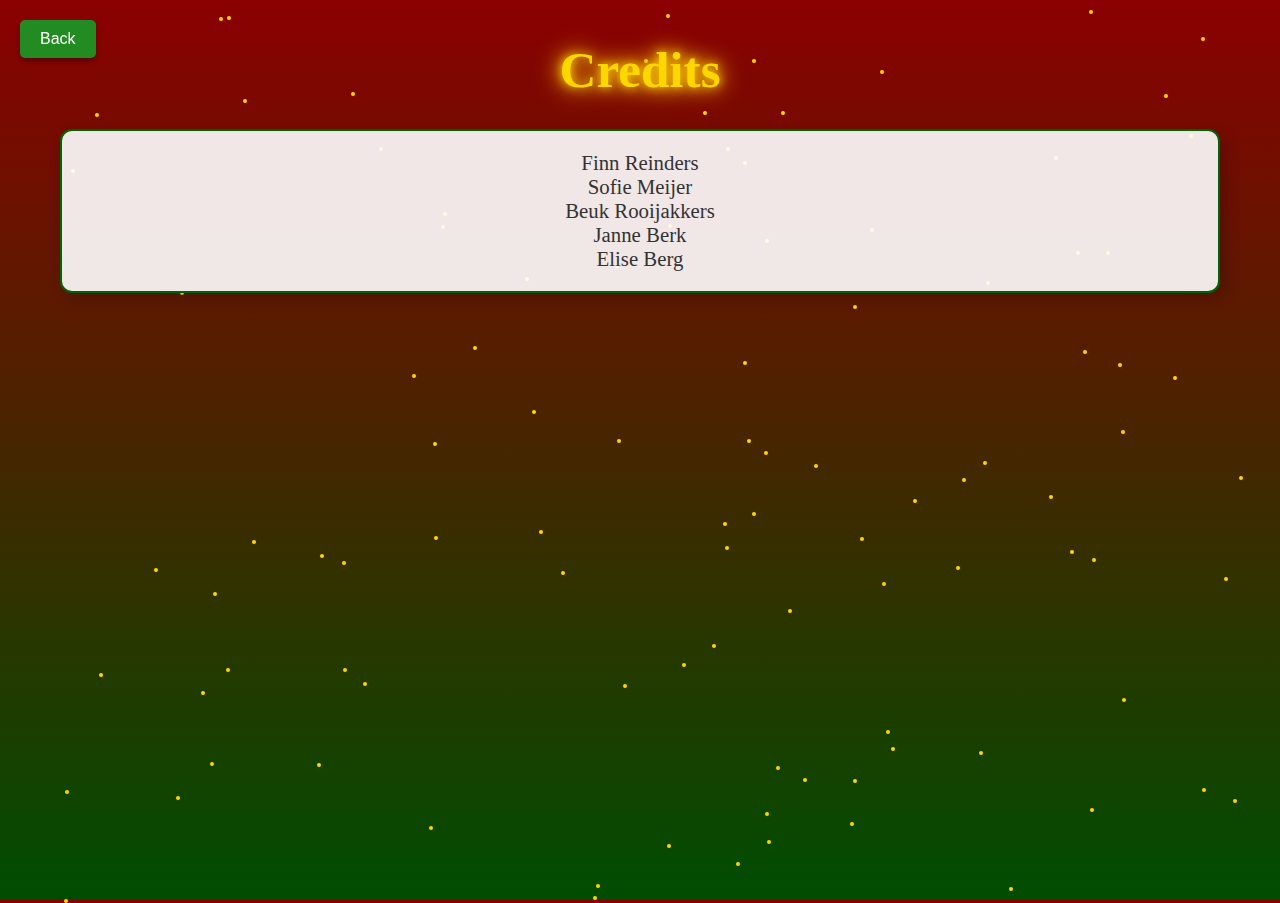
<file: credits.html>
<!DOCTYPE html>
<html lang="en">
<head>
  <meta charset="UTF-8">
  <meta name="viewport" content="width=device-width, initial-scale=1.0">
  <title>Credits - Saving Santa</title>
  <link rel="stylesheet" href="style/xmas.css">
  <style>
    /* Twinkling Stars Effect */
    #stars {
      position: absolute;
      top: 0;
      left: 0;
      width: 100%;
      height: 100%;
      z-index: 0;
    }

    .star {
      position: absolute;
      width: 4px;
      height: 4px;
      background-color: gold;
      border-radius: 50%;
      animation: twinkle 1ms infinite ease-in-out alternate;
    }

    @keyframes twinkle {
      0% {
        opacity: 0.3;
      }
      100% {
        opacity: 1;
      }
    }
  </style>
</head>
<body>

<div id="stars"></div> <!-- Stars Container -->

<div class="container">
  <header>
    <h1 id="h1game">Credits</h1>
  </header>

  <button id="back-btn" onclick="window.history.back();">Back</button>

  <div class="main-content">
    <h2></h2>
    <ul style="list-style-type: none;">
      <li>Finn Reinders</li>
      <li>Sofie Meijer</li>
      <li>Beuk Rooijakkers</li>
      <li>Janne Berk</li>
      <li>Elise Berg</li>
    </ul>
  </div>
</div>

<script src="script/functioning.js"></script>

</body>
</html>
</file>
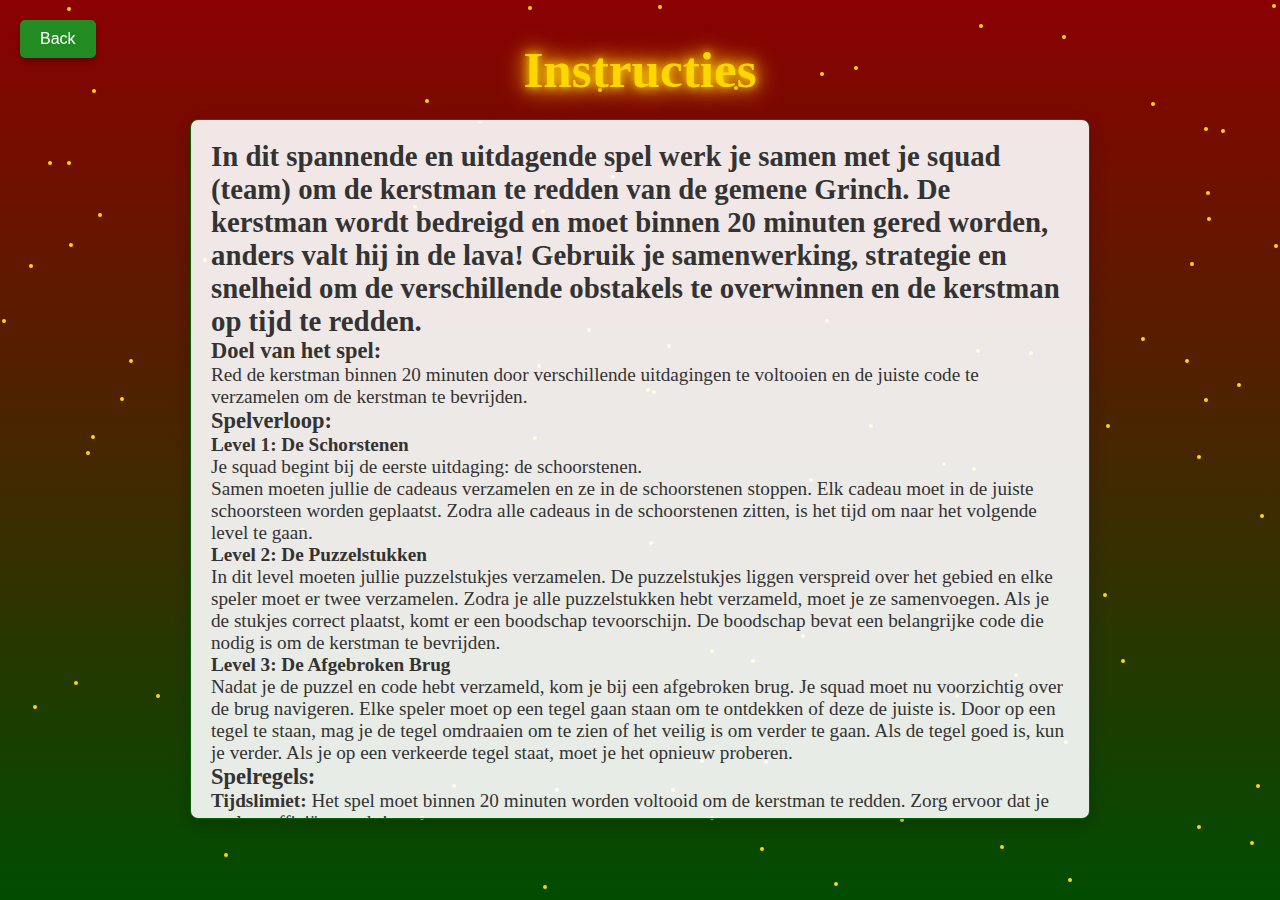
<file: instructions.html>
<!doctype html>
<html lang="en">
<head>
    <link rel="stylesheet" href="style/xmas.css">
    <meta charset="UTF-8">
    <meta name="viewport" content="width=device-width, initial-scale=1.0">
    <title>Instructions - Saving Santa</title>
</head>
<body>
<!-- Twinkling Stars in the Background -->
<div id="stars"></div>

<!-- Main Content Section -->
<div class="container">
    <!-- Header Section with Glow -->
    <header>
        <h1 id="h1game">Instructies</h1>
    </header>

    <!-- Instructions Content -->
    <div class="instructions-container">
        <h2>In dit spannende en uitdagende spel werk je samen met je squad (team) om de kerstman te redden van de gemene Grinch. De kerstman wordt bedreigd en moet binnen 20 minuten gered worden, anders valt hij in de lava! Gebruik je samenwerking, strategie en snelheid om de verschillende obstakels te overwinnen en de kerstman op tijd te redden.</h2>

        <h3>Doel van het spel:</h3>
        <p>Red de kerstman binnen 20 minuten door verschillende uitdagingen te voltooien en de juiste code te verzamelen om de kerstman te bevrijden.</p>

        <h3>Spelverloop:</h3>

        <p><strong>Level 1: De Schorstenen</strong></p>
        <p>Je squad begint bij de eerste uitdaging: de schoorstenen.</p>
        <p>Samen moeten jullie de cadeaus verzamelen en ze in de schoorstenen stoppen. Elk cadeau moet in de juiste schoorsteen worden geplaatst. Zodra alle cadeaus in de schoorstenen zitten, is het tijd om naar het volgende level te gaan.</p>

        <p><strong>Level 2: De Puzzelstukken</strong></p>
        <p>In dit level moeten jullie puzzelstukjes verzamelen. De puzzelstukjes liggen verspreid over het gebied en elke speler moet er twee verzamelen. Zodra je alle puzzelstukken hebt verzameld, moet je ze samenvoegen. Als je de stukjes correct plaatst, komt er een boodschap tevoorschijn. De boodschap bevat een belangrijke code die nodig is om de kerstman te bevrijden.</p>

        <p><strong>Level 3: De Afgebroken Brug</strong></p>
        <p>Nadat je de puzzel en code hebt verzameld, kom je bij een afgebroken brug. Je squad moet nu voorzichtig over de brug navigeren. Elke speler moet op een tegel gaan staan om te ontdekken of deze de juiste is. Door op een tegel te staan, mag je de tegel omdraaien om te zien of het veilig is om verder te gaan. Als de tegel goed is, kun je verder. Als je op een verkeerde tegel staat, moet je het opnieuw proberen.</p>

        <h3>Spelregels:</h3>
        <p><strong>Tijdslimiet:</strong> Het spel moet binnen 20 minuten worden voltooid om de kerstman te redden. Zorg ervoor dat je snel en efficiënt werkt!</p>
        <p><strong>Samenwerken:</strong> Dit is een teamspel, dus werk goed samen met je squadleden. Verdeel de taken goed om sneller vooruitgang te boeken.</p>
        <p><strong>Puzzelcode:</strong> De code die je tijdens het puzzelstukjes verzamelen vindt, is cruciaal om de kerstman te bevrijden. Zorg ervoor dat iedereen in je team de puzzelstukjes heeft verzameld en samenvoegt.</p>
        <p><strong>Tegelelement:</strong> Het navigeren over de afgebroken brug vereist geluk en slim denken. Let goed op de tegels en werk samen om de juiste keuzes te maken.</p>

        <h3>Winnende Voorwaarde:</h3>
        <p>Het spel is gewonnen wanneer jullie de code hebben verzameld, de brug veilig zijn overgestoken en de kerstman op tijd hebben bevrijd. Maar wees snel, want de tijd tikt!</p>

        <p>Veel succes met het redden van de kerstman!</p>
    </div>

    <!-- Back Button -->
    <button id="back-btn" onclick="window.history.back();">Back</button>

    <script src="script/functioning.js"></script>
</div>
</body>
</html>
</file>
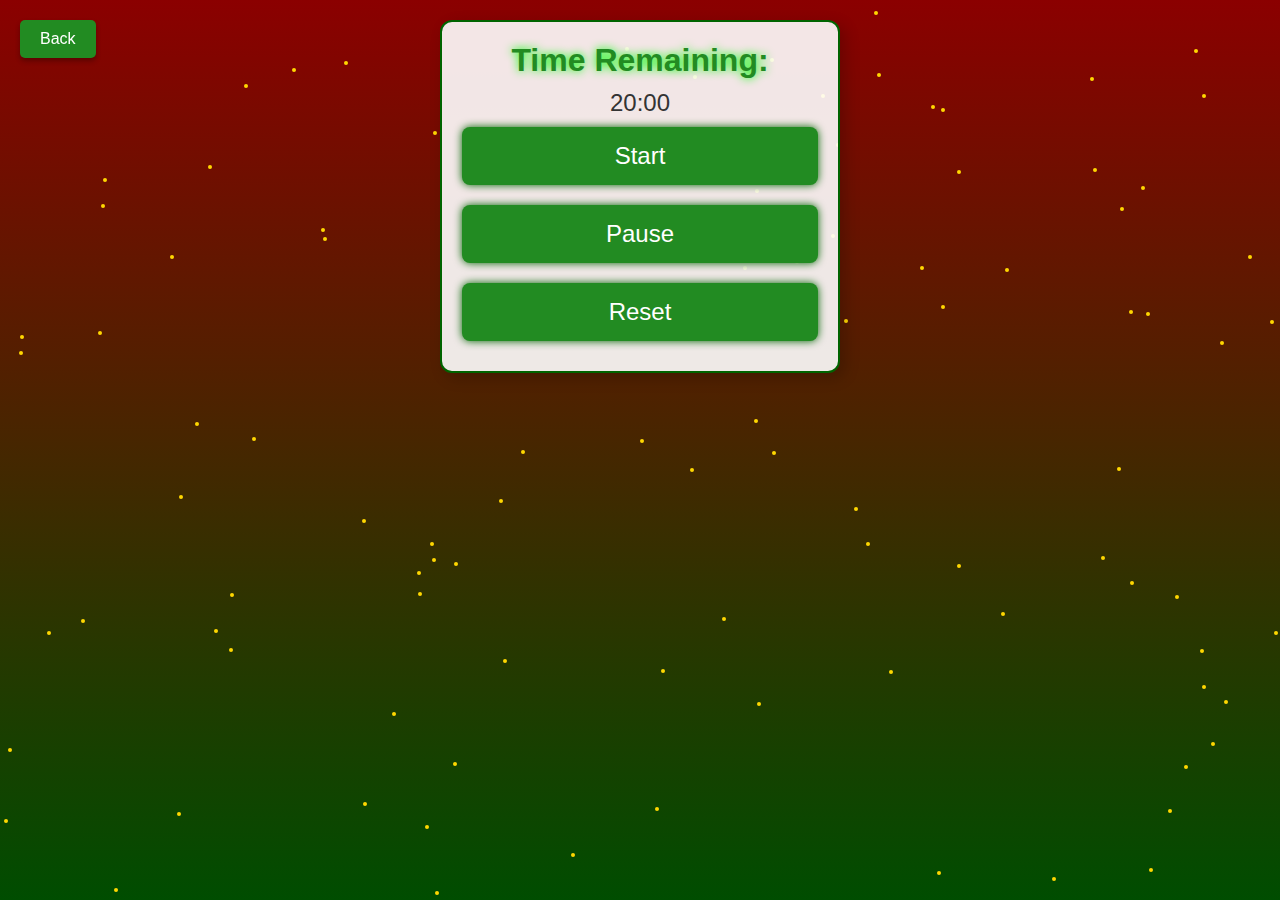
<file: Timer.html>
<!doctype html>
<html lang="en">
<head>
    <meta charset="UTF-8">
    <meta name="viewport" content="width=device-width, initial-scale=1.0">
    <title>Timer - Saving Santa</title>
    <link rel="stylesheet" href="style/xmas.css">
</head>
<body>
<!-- Twinkling Stars Background -->
<div id="stars"></div>

<!-- Back Button -->
<button id="back-btn">Back</button>
<!-- Timer Section -->
<div class="timer-container">
    <h2>Time Remaining:</h2>
    <p id="timer">20:00</p>
    <div class="button-group">
        <button id="start-timer-btn" class="buttons">Start</button>
        <button id="pause-timer-btn" class="buttons">Pause</button>
        <button id="reset-timer-btn" class="buttons">Reset</button>
    </div>
</div>

<script src="script/functioning.js"></script>
</body>
</html>
</file>
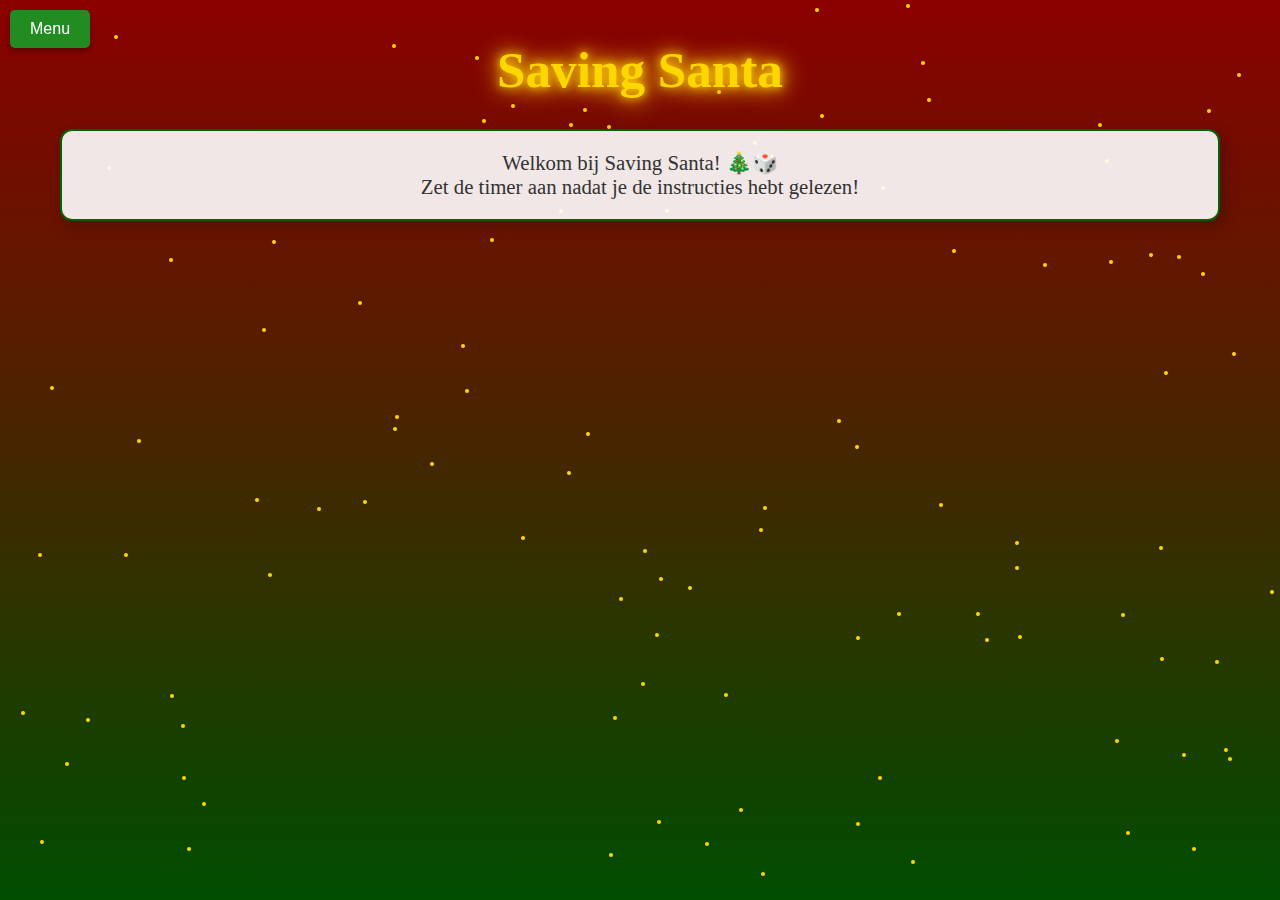
<file: xmas.html>
<!doctype html>
<html lang="en">
<head>
    <link rel="stylesheet" href="style/xmas.css">
    <meta charset="UTF-8">
    <meta name="viewport" content="width=device-width, initial-scale=1.0">
    <title>Saving Santa</title>
</head>
<body>
<!-- Twinkling Stars in the Background -->
<div id="stars"></div>

<!-- Main Content Section -->
<div class="container">
    <!-- Header Section with Glow -->
    <header>
        <h1 id="h1game">Saving Santa</h1>
    </header>

    <!-- Navigation Dropdown Menu -->
    <nav>
        <div class="dropdown">
            <button class="dropbtn" onclick="toggleDropdown()">Menu</button>
            <div class="dropdown-content" id="dropdown-menu">
                <a href="https://finn-reinders.github.io/instructions.html">Instructies</a>
                <a href="https://finn-reinders.github.io/Timer.html">Timer</a>
                <a href="https://finn-reinders.github.io/credits.html">Credits</a>
            </div>
        </div>
    </nav>

    <!-- Central Message Section -->
    <div class="main-content">
        <p>Welkom bij Saving Santa! 🎄🎲</p>
        <p>Zet de timer aan nadat je de instructies hebt gelezen!</p>
    </div>
</div>

<!-- Link to External Script -->
<script src="script/functioning.js"></script>
</body>
</html>
</file>
<file: style/xmas.css>
/* General Reset */
* {
    margin: 0;
    padding: 0;
    box-sizing: border-box;
}

/* Full-Screen Background */
html,
body {
    height: 100%;
    width: 100%;
    background: linear-gradient(to bottom, #8b0000, #004d00);
    overflow: hidden;
}

/* Twinkling Stars Effect */
#stars {
    position: absolute;
    top: 0;
    left: 0;
    width: 100%;
    height: 100%;
    z-index: 0;
}

.star {
    position: absolute;
    width: 4px;
    height: 4px;
    background-color: gold;
    border-radius: 50%;
    animation: twinkle 1ms infinite ease-in-out alternate;
}

@keyframes twinkle {
    0% {
        opacity: 0.3;
    }
    100% {
        opacity: 1;
    }
}

/* Central UI Container */
.container {
    position: relative;
    z-index: 1;
    max-width: 1200px;
    margin: auto;
    padding: 20px;
    text-align: center;
    color: white;
}

/* Header with Glowing Effect */
header {
    margin: 20px 0;
}

#h1game {
    font-size: 4vw;
    color: gold;
    text-shadow: 0 0 10px #ffd700, 0 0 20px #ffcc00, 0 0 30px #ffaa00;
    transition: text-shadow 0.3s ease;
}

#h1game:hover {
    text-shadow: 0 0 20px #ffd700, 0 0 30px #ffcc00, 0 0 40px #ffaa00;
}

/* Navigation Buttons with Glowing Effect */
#headerdiv {
    display: flex;
    justify-content: center;
    gap: 20px;
    margin: 20px auto;
    padding: 10px;
}

.buttons {
    padding: 15px 30px;
    font-size: 1.2rem;
    color: white;
    background-color: #228B22;
    border: none;
    border-radius: 8px;
    cursor: pointer;
    text-decoration: none;
    transition: all 0.3s ease;
    box-shadow: 0 0 8px #006400;
}

.buttons:hover {
    background-color: #004d00;
    transform: translateY(-3px) scale(1.1);
    box-shadow: 0 0 15px #00ff00, 0 0 25px #00ff00, 0 0 35px #00ff00;
}

/* Main Content Section */
.main-content {
    margin: 30px auto;
    font-size: 1.3rem;
    animation: fadeIn 1.5s ease-out;
    padding: 20px;
    border: 2px solid #006400;
    border-radius: 12px;
    background-color: rgba(255, 255, 255, 0.9);
    color: #333;
    box-shadow: 5px 5px 15px rgba(0, 0, 0, 0.2);
}

/* Glow & Fade-In Animation */
@keyframes fadeIn {
    0% {
        opacity: 0;
        transform: translateY(-10px);
    }
    100% {
        opacity: 1;
        transform: translateY(0);
    }
}

/* Instructions Container */
.instructions-container {
    max-width: 900px;
    margin: 20px auto;
    padding: 20px;
    text-align: left; /* Align all text to the left */
    background: rgba(255, 255, 255, 0.9);
    border: 1px solid #006400;
    border-radius: 8px;
    box-shadow: 0 5px 15px rgba(0, 0, 0, 0.2);
    color: #333;
    font-size: 1.2rem; /* Reduced font size for smaller text */
    /* Set max height and enable scrolling */
    max-height: 700px; /* Adjust as needed */
    overflow-y: auto; /* Vertical scrolling */
}


/* Customize Scrollbar for Modern Browsers */
.instructions-container::-webkit-scrollbar {
    width: 10px;
}

.instructions-container::-webkit-scrollbar-thumb {
    background: #228B22; /* Thumb color */
    border-radius: 5px;
}

.instructions-container::-webkit-scrollbar-thumb:hover {
    background: #006400; /* Thumb hover color */
}

.instructions-container::-webkit-scrollbar-track {
    background: #f1f1f1; /* Track color */
}

/* Timer Section */
.timer-container {
    position: relative;
    z-index: 1;
    max-width: 400px;
    margin: 20px auto;
    padding: 20px;
    text-align: center;
    background: rgba(255, 255, 255, 0.9);
    border: 2px solid #006400;
    border-radius: 12px;
    box-shadow: 5px 5px 15px rgba(0, 0, 0, 0.2);
    color: #333;
    font-family: 'Arial', sans-serif;
    font-size: 1.5rem;
}

.timer-container h2 {
    font-size: 2rem;
    color: #228B22;
    margin-bottom: 10px;
    text-shadow: 0 0 10px #00ff00;
}

/* Back Button Positioning */
#back-btn {
    position: fixed;
    top: 20px;
    left: 20px;
    padding: 10px 20px;
    font-size: 1rem;
    color: white;
    background-color: #228B22;
    border: none;
    border-radius: 5px;
    cursor: pointer;
    transition: background-color 0.3s ease;
    box-shadow: 0px 3px 5px rgba(0, 0, 0, 0.3);
    z-index: 1000; /* Ensure it's on top of other content */
}

#back-btn:hover {
    background-color: #004d00;
    transform: scale(1.1);
}

/* Equal Button Sizes for Start, Pause, Reset */
#start-timer-btn, #pause-timer-btn, #reset-timer-btn {
    padding: 15px 30px;
    font-size: 1.5rem;
    color: white;
    background-color: #228B22;
    border: none;
    border-radius: 8px;
    cursor: pointer;
    transition: all 0.3s ease;
    box-shadow: 0 0 8px #006400;
    width: 100%; /* Ensures buttons are the same size */
    margin: 10px 0;
}

#start-timer-btn:hover, #pause-timer-btn:hover, #reset-timer-btn:hover {
    background-color: #004d00;
    transform: translateY(-3px) scale(1.1);
    box-shadow: 0 0 15px #00ff00, 0 0 25px #00ff00, 0 0 35px #00ff00;
}

/* Dropdown Menu Container Styling */
.dropdown {
    position: fixed; /* Use fixed to make it stay at the top left of the viewport */
    top: 10px;
    left: 10px;
    z-index: 1000;
}

/* Style for Dropdown Button */
.dropbtn {
    padding: 10px 20px;
    font-size: 1rem;
    color: white;
    background-color: #228B22;
    border: none;
    border-radius: 5px;
    cursor: pointer;
    transition: background-color 0.3s ease, transform 0.2s ease;
    box-shadow: 0px 3px 5px rgba(0, 0, 0, 0.3);
}

/* Hover Effects for Dropdown Menu Button */
.dropbtn:hover {
    background-color: #004d00;
    transform: scale(1.1);
}

/* Dropdown Content - Hidden by Default */
.dropdown-content {
    display: none;
    position: absolute;
    top: 100%;
    left: 0;
    background-color: white;
    color: #333;
    min-width: 150px;
    box-shadow: 0 8px 16px rgba(0, 0, 0, 0.3);
    border-radius: 8px;
    z-index: 1;
    opacity: 0;
    transition: opacity 0.3s ease;
}

/* Style the Links inside the Dropdown */
.dropdown-content a {
    color: #333;
    padding: 10px 15px;
    text-decoration: none;
    display: block;
    transition: background-color 0.2s ease, transform 0.2s ease;
}

/* Hover effects for each link */
.dropdown-content a:hover {
    background-color: #f0f0f0;
    color: #228B22;
    transform: translateX(5px);
}

/* Show Dropdown When Active */
.dropdown-content.show {
    display: block;
    opacity: 1;
}
</file>
